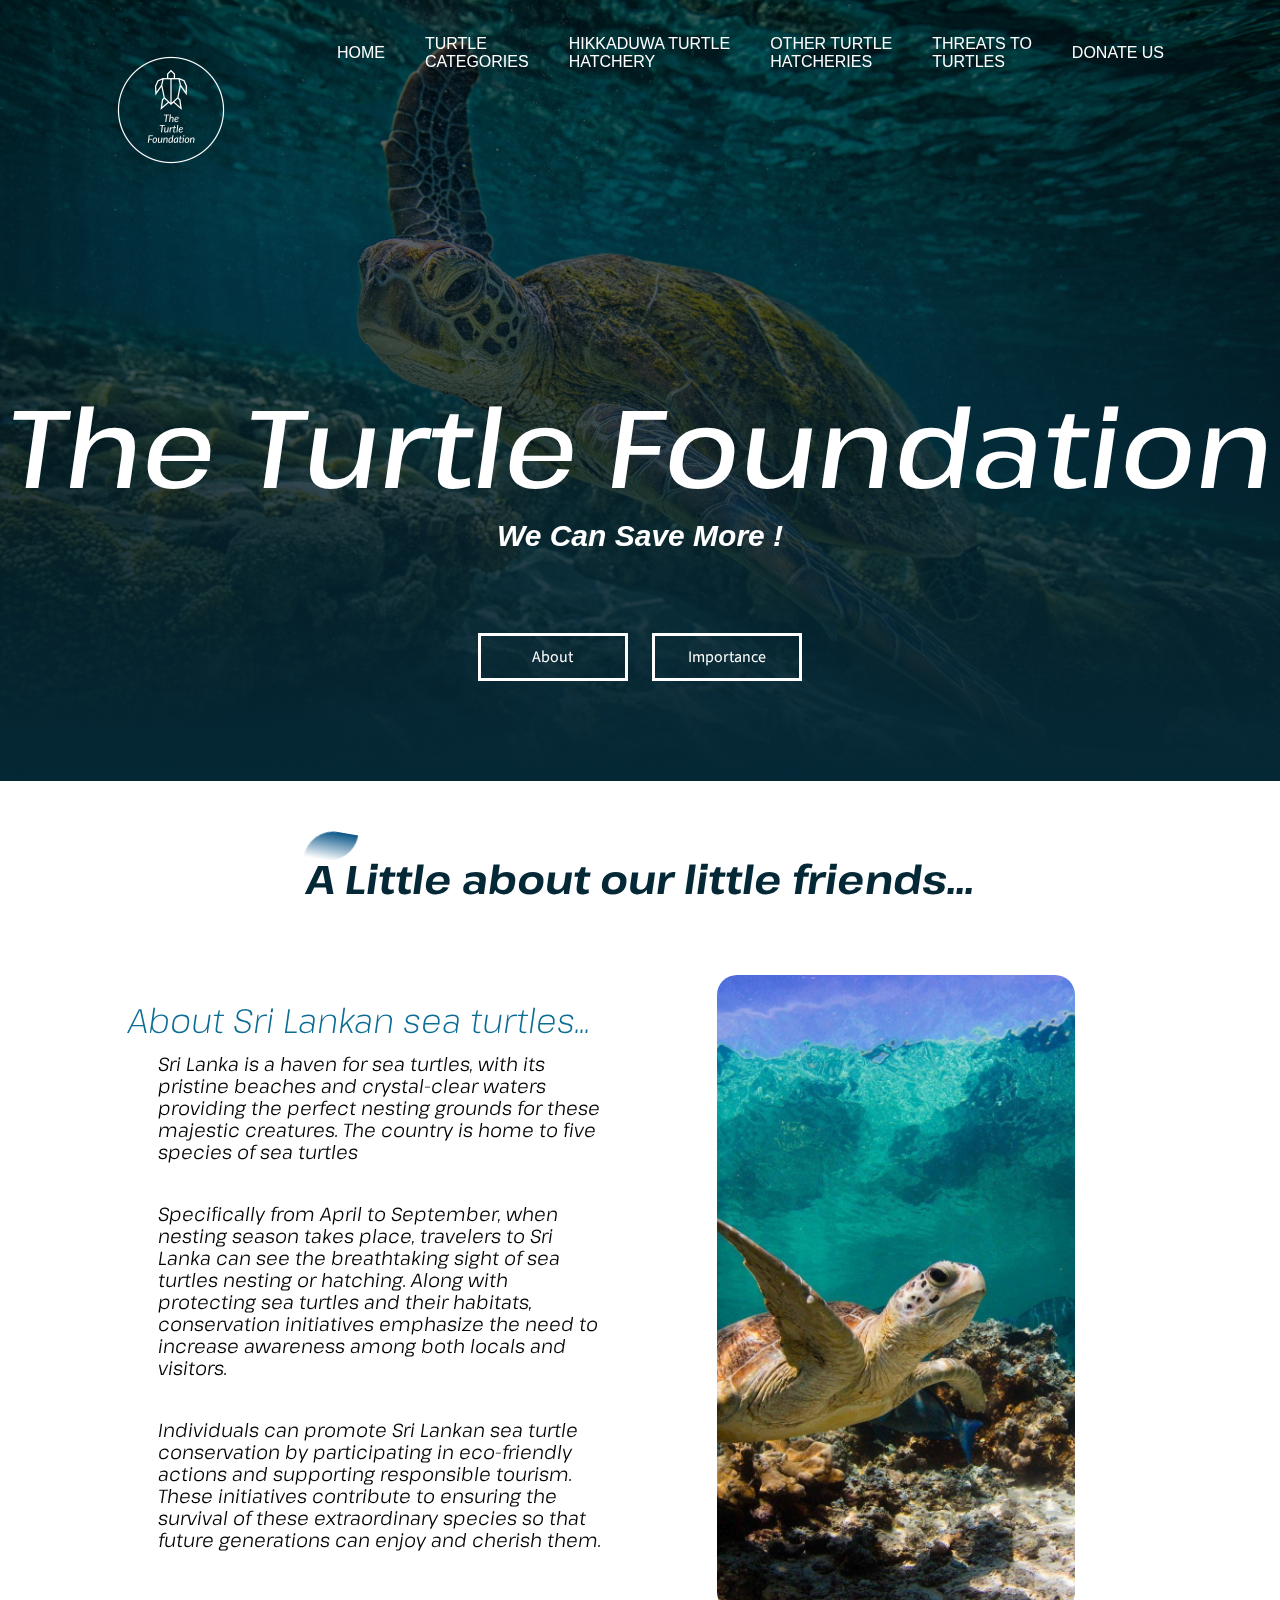
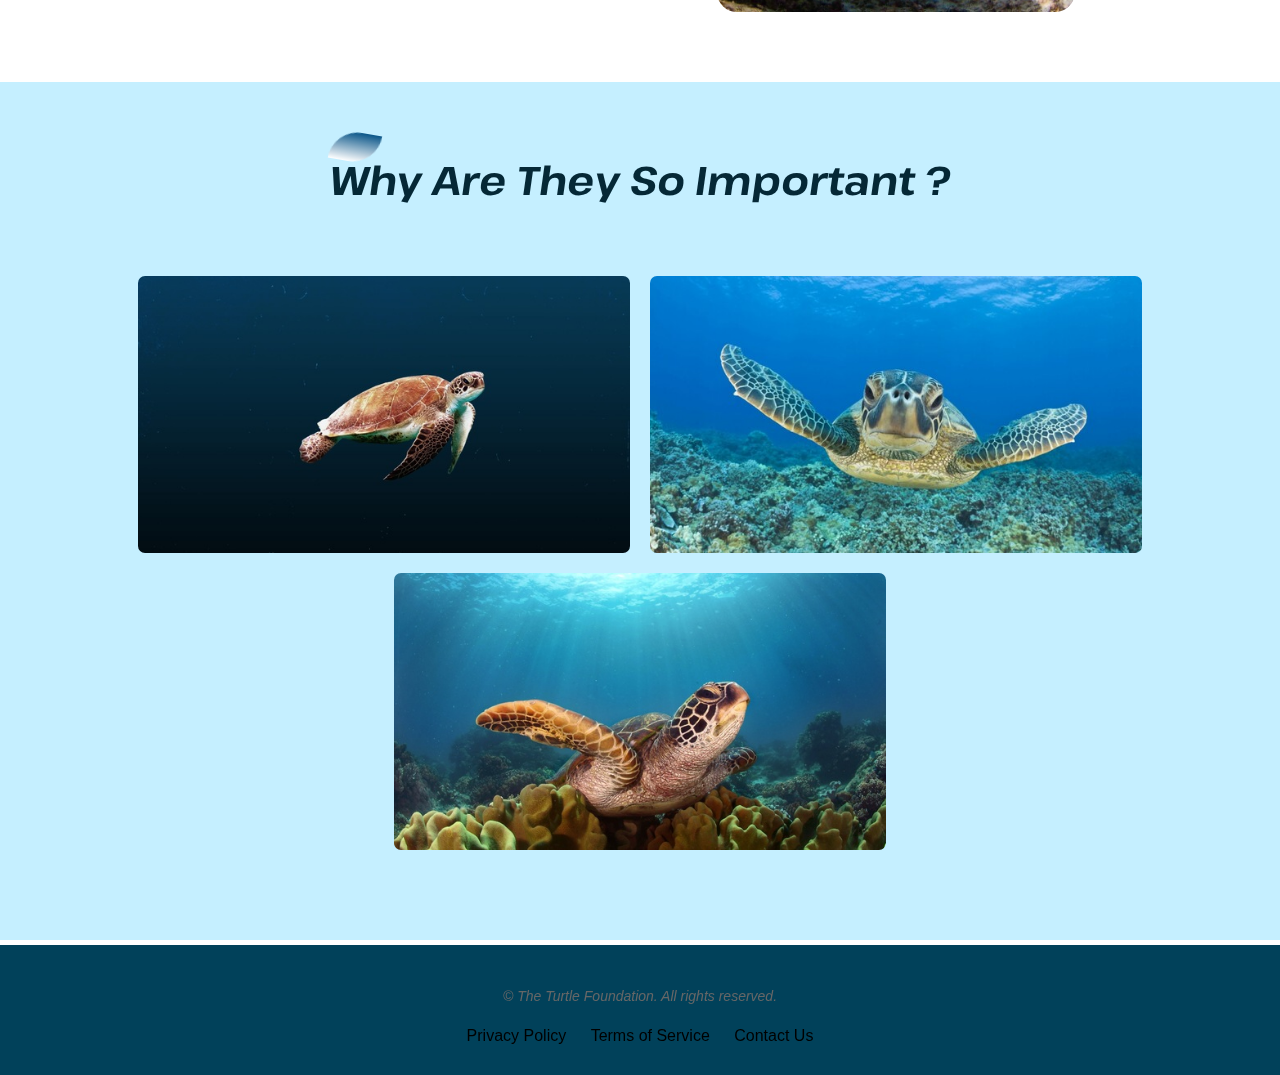
<file: index.html>
<html>
    <head>
        <title>The Turtle Foundation</title>
        <link rel="stylesheet" href="mainstyle.css">
        
        <meta charset="utf-8">
        <meta name="viewport" content="width=device-width, initial scale=1"> 
        <link rel="preconnect" href="https://fonts.googleapis.com">
<link rel="preconnect" href="https://fonts.gstatic.com" crossorigin>
<link href="https://fonts.googleapis.com/css2?family=Pathway+Extreme:wght@500&family=Source+Sans+Pro:wght@200;400&display=swap" rel="stylesheet">

  
</head>
    
    <body>
       
        <section id ="banner">
            <div class ="navbar">
                <div class="menu-toggle">
                    <div class="hamburger"></div>
                </div>
                <img src="images/logo1.png" class="logo">
                <ul class="menu">
                    <li><a href="index.html">Home</a></li>
                    <li><a href="categories.html">Turtle <br>Categories</a></li>
                    <li><a href="hikkaduwa.html">Hikkaduwa Turtle <br>Hatchery</a></li>
                    <li><a href="threats.html">Other Turtle<br> Hatcheries</a></li>
                    <li><a href="threats.html">Threats To<br> Turtles</a></li>
                    <li><a href="purchases.html.html">Donate Us</a></li>
                </ul>
            </div>
            
            <div class="banner-text">
                <h1>The Turtle Foundation</h1>
                <h3>We Can Save More !</h3>
                <div class="banner-btn">
                    <a href="#heading1">About</a>
                    <a href="#heading2">Importance</a>
               
                </div>
         </div>
         </section>

         <!--second section (about)-->
         <section id="feature">
            <div class ="title-text">
                <h1>A Little about our little friends...</h1>
                
            </div>
            <div class="feature-box">
                <div class = "features">
                    <h1 id="heading1">About Sri Lankan sea turtles...</h1>
                    <div class="feature-desc">
                        <div class="feature-text">
                        <p>Sri Lanka is a haven for sea turtles, with its pristine beaches and crystal-clear waters providing the perfect nesting grounds for these majestic creatures. The country is home to five species of sea turtles</p>
                    </div>
                    </div>
                   
                    <div class="feature-desc">
                        <div class="feature-text">
                        <p>Specifically from April to September, when nesting season takes place, travelers to Sri Lanka can see the breathtaking sight of sea turtles nesting or hatching. Along with protecting sea turtles and their habitats, conservation initiatives emphasize the need to increase awareness among both locals and visitors.</p>
                    </div>
                    </div>
                   
                    <div class="feature-desc">
                        <div class="feature-text">
                        <p>Individuals can promote Sri Lankan sea turtle conservation by participating in eco-friendly actions and supporting responsible tourism. These initiatives contribute to ensuring the survival of these extraordinary species so that future generations can enjoy and cherish them.</p>
                    </div>
                    </div>
                </div>
                <div class = "features-img">
                    <img src="images/homeimg2.jpg">
                </div>
            </div>
         </section>

         <!--3rd section with 3 subsections-->
         <section id="service">
            <div class ="title-text">
                <h1 id="heading2">Why Are They So Important ?</h1>
            </div>

            <div class="service-box">
                <div class="single-service">
                    <img src="images/homeimg3.jpg">
                    <div class="overlay"></div>
                    <div class="desc">
                        <h3>Ecosystem Balance</h3>
                        <hr>
                        <p>Turtles are important for ecosystem health as they,
                            <ul>
                                <li>regulate prey populations</li>
                                <li>control seagrass and algae growth</li>
                                <li>serve as prey in the marine food web</li>
                            </ul>
                            </p>
                    </div>
                </div>
                <div class="single-service">
                    <img src="images/homeimg4.jpg">
                    <div class="overlay"></div>
                    <div class="desc">
                        <h3>Beach Nutrient Cycling</h3>
                        <hr>
                        <p>Sea turtles contribute to beach nutrient cycling by,
                            <ol> 
                                <li>depositing eggs that enrich the coastal soil</li>
                                <li>supporting vegetation growth</li> 
                                <li>providing habitat for various organisms</li>
                            </ol>
                        </p>
                    </div>
                </div>
                <div class="single-service">
                    <img src="images/homeimg5.jpg">
                    <div class="overlay"></div>
                    <div class="desc">
                        <h3>Tourism and Economy</h3>
                        <hr>
                        <p>Sea turtles attract ecotourism, with tourists visiting nesting areas to witness nesting, hatchling releases, and snorkeling. 
                            This tourism benefits local communities economically, supporting livelihoods and conservation efforts.</p>
                    </div>
                </div>
            </div>

         </section>
         <div class="contentfooterhome">
            <footer class="footerhome">
         <p>&copy; The Turtle Foundation. All rights reserved.</p>
         <ul>
           <li><a href="#">Privacy Policy</a></li>
           <li><a href="#">Terms of Service</a></li>
           <li><a href="#">Contact Us</a></li>
         </ul>
       
      </footer>
       </div>
         
            
        
       
     
    
        
     









    </body>








</html>
</file>
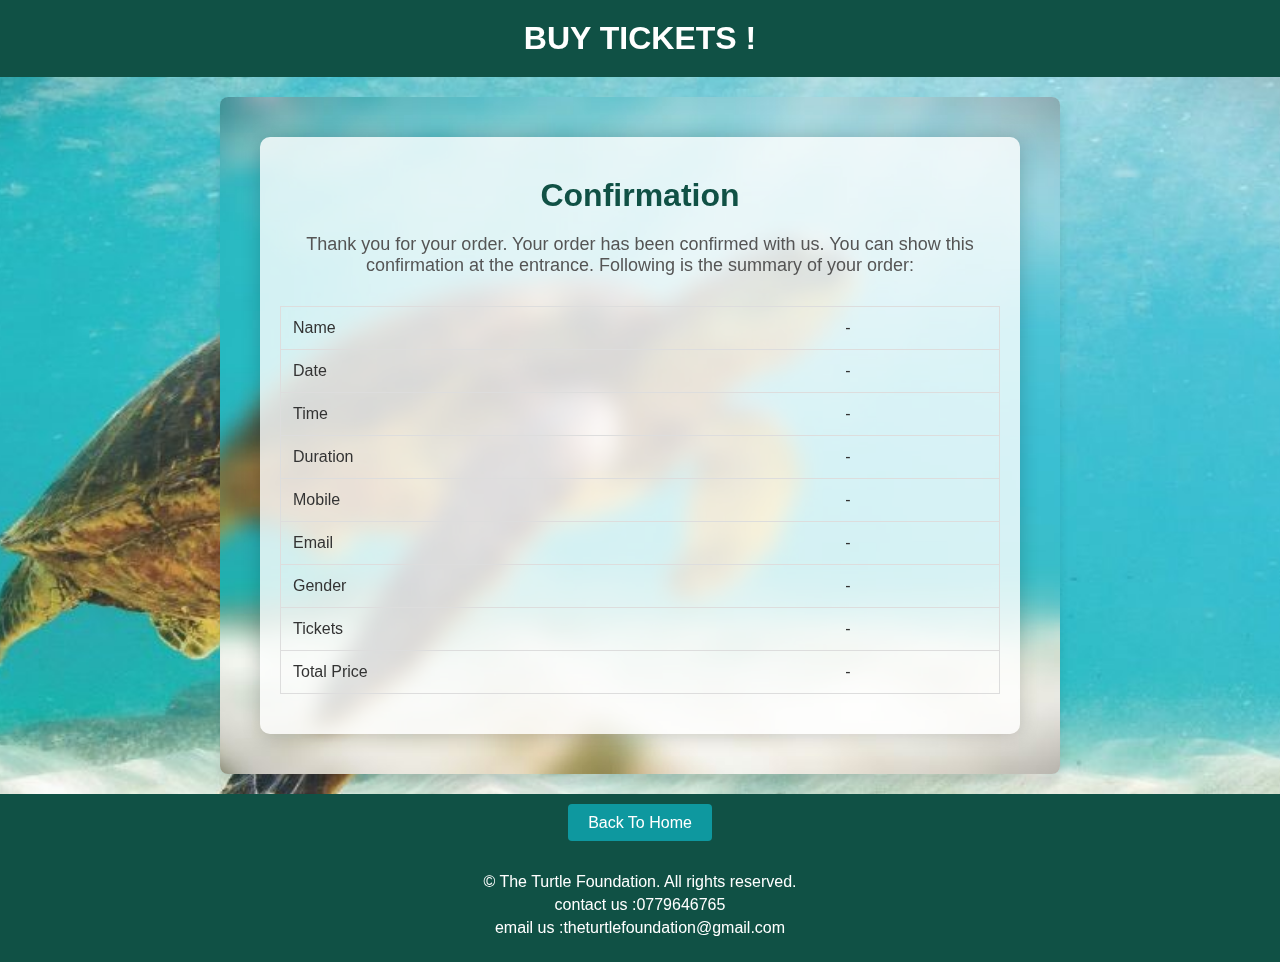
<file: confirmation.html>
<!DOCTYPE html>
<html lang="en">
<head>
    <meta charset="UTF-8">
    <meta name="viewport" content="width=device-width, initial-scale=1.0">
   <script src="confirmation.js"></script>
   <link rel="stylesheet" href="paymentstyle.css">
    <title>Confirmation Page</title>
</head>
<body >
    <header>
        <h1>BUY TICKETS !</h1>
        
    </header>
    <main class="confirmmain">
        <section class="confirmation-section">
            <h2>Confirmation</h2>
            <p>Thank you for your order. Your order has been confirmed with us. You can show this confirmation at the entrance. Following is the summary of your order:</p>
            <table id="confirmationTable">
               
            </table>
            
        </section>
        
    </main>
    
    <footer>
        <nav>
            <ul>
                <li><a href="index.html" class="back-to-home-button">Back To Home</a></li>
            </ul>
        </nav>
        <br>
        <br>
        <p>&copy; The Turtle Foundation. All rights reserved.</p>
        <p>contact us :0779646765</p>
        <p>email us :theturtlefoundation@gmail.com</p>
      </footer>
</body>
</html>
</file>
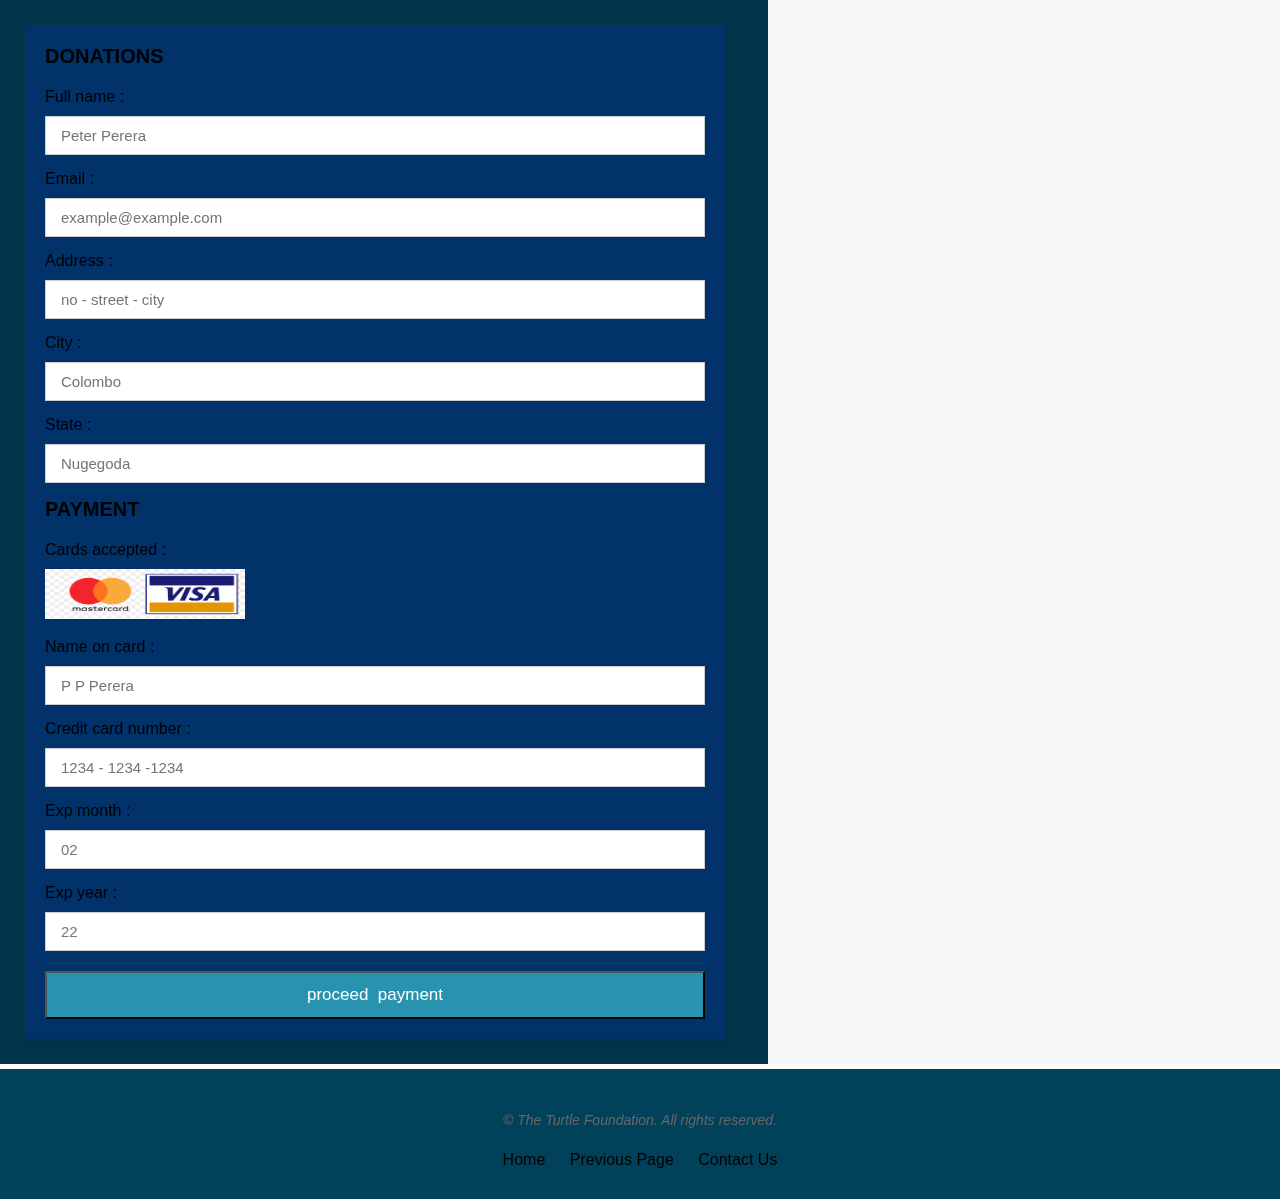
<file: form.html>
<!DOCTYPE html>
<html lang="en">
<head>
    <meta charset="UTF-8">
    <meta http-equiv="X-UA-Compatible" content="IE=edge">
    <meta name="viewport" content="width=device-width, initial-scale=1.0">
    <link rel="stylesheet" href="mainstyle.css">
    <title>form</title>
</head>
<body>
    


<div class="containerS">

    <form action="">

        <div class="side">

            <div class="down">

                <h3 class="caption">Donations</h3>

                <div class="enter">
                    <span>Full name :</span>
                    <input type="text" placeholder="Peter Perera">
                </div>
                <div class="enter">
                    <span>Email :</span>
                    <input type="email" placeholder="example@example.com">
                </div>
                <div class="enter">
                    <span>Address :</span>
                    <input type="text" placeholder="no - street - city">
                </div>
                <div class="enter">
                    <span>City :</span>
                    <input type="text" placeholder="Colombo">
                </div>

                <div class="box">
                    <div class="enter">
                        <span>State :</span>
                        <input type="text" placeholder="Nugegoda">
                    </div>
                    
                </div>

            </div>

            <div class="down">

                <h3 class="caption">Payment</h3>

                <div class="enter">
                    <span>Cards accepted :</span>
                    <img src="images/cards.png" alt="">
                </div>
                <div class="enter">
                    <span>Name on card :</span>
                    <input type="text" placeholder="P P Perera">
                </div>
                <div class="enter">
                    <span>Credit card number :</span>
                    <input type="number" placeholder="1234 - 1234 -1234">
                </div>
                <div class="enter">
                    <span>Exp month :</span>
                    <input type="text" placeholder="02">
                </div>

                <div class="box">
                    <div class="enter">
                        <span>Exp year :</span>
                        <input type="number" placeholder="22">
                    </div>
                   
                </div>

            </div>
    
        </div>

        <input type="submit" value="proceed  payment" class="submit-btn">

    </form>

</div>    
<div class="contentfooterform">
    <footer class="footerform">
 <p>&copy; The Turtle Foundation. All rights reserved.</p>
 <ul>
   <li><a href="index.html">Home</a></li>
   <li><a href="purchases.html.html">Previous Page</a></li>
   <li><a href="#">Contact Us</a></li>
 </ul>

</body>
</html>
</file>
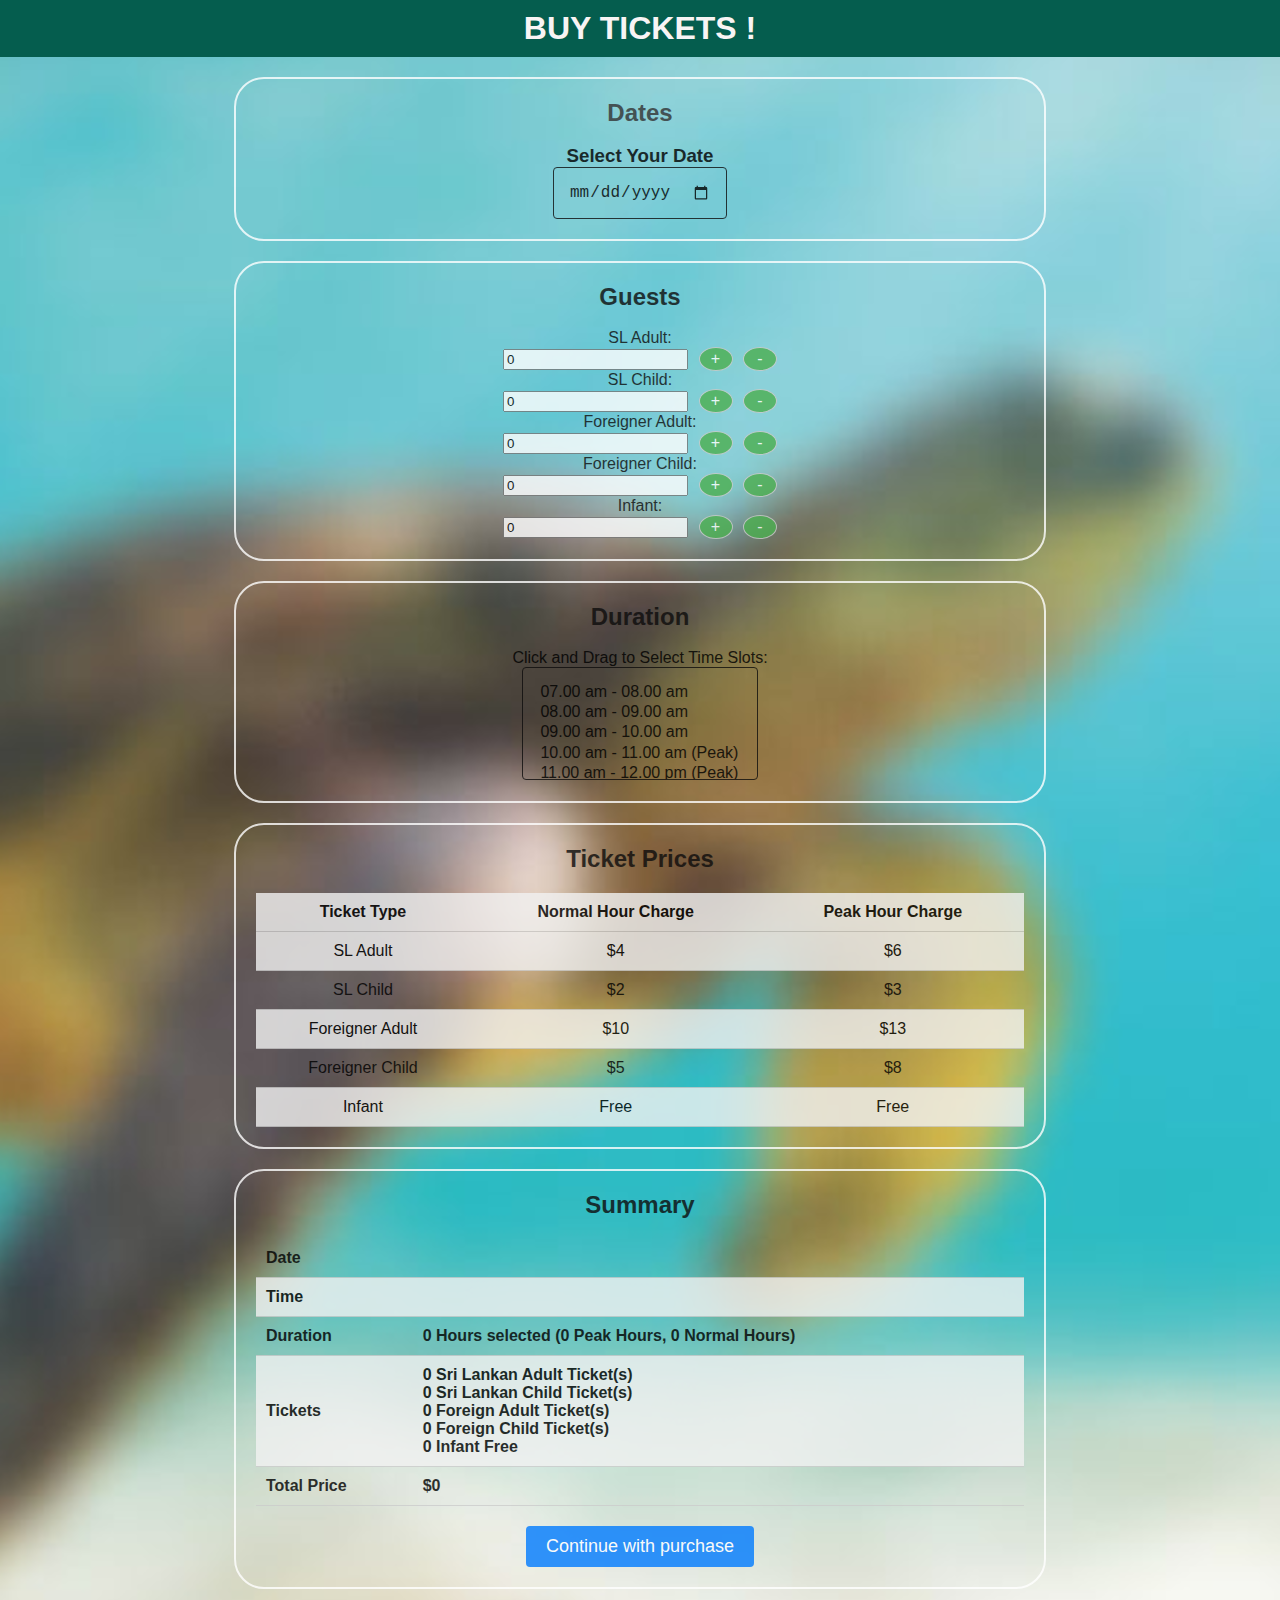
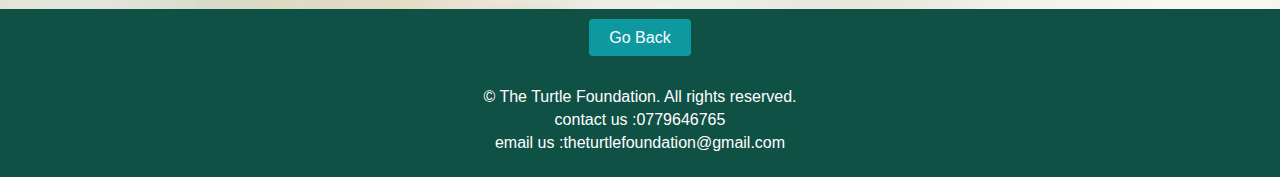
<file: tickets.html>
<!DOCTYPE html>
<html lang="en">
<head>
  <meta charset="UTF-8">
  <meta name="viewport" content="width=device-width, initial-scale=1.0">
  <title>Tickets Page</title>
<link rel="stylesheet" href="ticketsstyle.css">
</head>
<body>
  <header>
    <h1>BUY TICKETS !</h1>
  </header>
  <section id="dates">
    <h2>Dates</h2>
    <br>
    <h3>Select Your Date</h3>
    <input type="date" id="visitDate">
  </section>
  

<section id="guests">
  <h2>Guests</h2>
  <br>
  <div class="category">
    <label for="slAdult">SL Adult:</label>
    <div class="input-container">
      <input type="number" id="slAdult" min="0" value="0">
      <button class="increment">+</button>
      <button class="decrement">-</button>
    </div>
  </div>
  <div class="category">
    <label for="slChild">SL Child:</label>
    <div class="input-container">
      <input type="number" id="slChild" min="0" value="0">
      <button class="increment">+</button>
      <button class="decrement">-</button>
    </div>
  </div>
  <div class="category">
    <label for="foreignerAdult">Foreigner Adult:</label>
    <div class="input-container">
      <input type="number" id="foreignerAdult" min="0" value="0">
      <button class="increment">+</button>
      <button class="decrement">-</button>
    </div>
  </div>
  <div class="category">
    <label for="foreignerChild">Foreigner Child:</label>
    <div class="input-container">
      <input type="number" id="foreignerChild" min="0" value="0">
      <button class="increment">+</button>
      <button class="decrement">-</button>
    </div>
  </div>
  <div class="category">
    <label for="infant">Infant:</label>
    <div class="input-container">
      <input type="number" id="infant" min="0" value="0">
      <button class="increment">+</button>
      <button class="decrement">-</button>
    </div>
  </div>
</section>


  <section id="duration">
    <h2>Duration</h2>
    <br>
    <label for="timeSlot">Click and Drag to Select Time Slots:</label>
    <br>
    
    <select id="timeSlot" multiple >
      <option value="07-08">07.00 am - 08.00 am</option>
      <option value="08-09">08.00 am - 09.00 am</option>
      <option value="09-10">09.00 am - 10.00 am</option>
      <option value="10-11">10.00 am - 11.00 am (Peak)</option>
      <option value="11-12">11.00 am - 12.00 pm (Peak)</option>
      <option value="12-01">12.00 pm - 01.00 pm (Peak)</option>
      <option value="01-02">01.00 pm - 02.00 pm</option>
      <option value="02-03">02.00 pm - 03.00 pm</option>
      <option value="03-04">03.00 pm - 04.00 pm (Peak)</option>
      <option value="04-05">04.00 pm - 05.00 pm (Peak)</option>
      <option value="05-06">05.00 pm - 06.00 pm (Peak)</option>
    </select>
  </section>

  <section id="prices">
    <h2>Ticket Prices</h2>
    <table>
      <tr>
        <th>Ticket Type</th>
        <th>Normal Hour Charge</th>
        <th>Peak Hour Charge</th>
      </tr>
      <tr>
        <td>SL Adult</td>
        <td>$4</td>
        <td>$6</td>
      </tr>
      <tr>
        <td>SL Child</td>
        <td>$2</td>
        <td>$3</td>
      </tr>
      <tr>
        <td>Foreigner Adult</td>
        <td>$10</td>
        <td>$13</td>
      </tr>
      <tr>
        <td>Foreigner Child</td>
        <td>$5</td>
        <td>$8</td>
      </tr>
      <tr>
        <td>Infant</td>
        <td>Free</td>
        <td>Free</td>
      </tr>
    </table>
  </section>

  <section id="summary">
    <h2>Summary</h2>
    <table>
      <tr>
        <td>Date</td>
        <td id="summaryDate"></td>
      </tr>
      <tr>
        <td>Time</td>
        <td id="summaryTime"></td>
      </tr>
      <tr>
        <td>Duration</td>
        <td id="summaryDuration"></td>
      </tr>
      <tr>
        <td>Tickets</td>
        <td id="summaryTickets"></td>
      </tr>
      <tr>
        <td>Total Price</td>
        <td id="summaryTotal"></td>
      </tr>
    </table>


    <div class="ticket-button">
      <button id="continueButton" disabled>Continue with purchase</button>
    </div>
    
  </section>
  <footer>
    <nav>
        <ul>
            <li><a href="hikkaduwa.html" class="back-to-home-button">Go Back</a></li>
        </ul>
    </nav>
    <br>
    <br>
    <p>&copy; The Turtle Foundation. All rights reserved.</p>
    <p>contact us :0779646765</p>
    <p>email us :theturtlefoundation@gmail.com</p>
  </footer>

 

  
<script>
  // Redirect to the Details page
  const continueButton = document.getElementById("continueButton");
  continueButton.addEventListener("click", function () {
    window.location.href = "details.html"; // Update the path accordingly
  });
</script>

<script src="tickets.js"></script>
</body>
</html>
</file>
<file: mainstyle.css>
*{
    margin: 0;
    padding: 0;
}
/*background*/
#banner{

    background:linear-gradient(rgba(0,0,0,0.5),#052836),url(images/homeimg1.jpg);
    background-size: cover;
    background-position: center;
    
}





.banner-text{
    text-align: center;
    color: white;
    padding-top: 150px;
}

.banner-text h1 {
    font-size: 110px;
    font-family: 'Pathway Extreme', sans-serif;

}
.banner-text h3 {
    font-size: 30px;
    font-style: italic;
    
}

.banner-btn{
    margin: 80px auto 0;
    padding-bottom: 100px;
}
/*findout and readmore buttons */
.banner-btn a{
    width: 150px;
    text-decoration: none;
    display: inline-block;
    padding: 10px 0;
    color: white;
    border: 3px solid white;
    margin: 0 10px;
    font-family: 'Source Sans Pro', sans-serif;
    position: relative;
    z-index: 1;
    transition: 0.65s;
}

.banner-btn a span{
    width: 0%;
    height: 100%;
    position: absolute;
    top: 0;
    left: 0;
    background:#fff;
    z-index: -1;
    transition: 0.65s;

}

.banner-btn a:hover span{
    width: 100%;
    

}

.banner-btn a:hover {
    color: #011c27;
    background-color:#fdfbfb;

}
.logo{
    width: 150px;
    cursor: pointer;
}

/*to make the website responsive to smaller devices */
@media screen and (max-width:770px) {
    .banner-text h1 {
        font-size: 44px;
        
    }
    .banner-btn a{
        display: block;
        margin: 20px auto;
    } 
    
    
}

.navbar {
    width: 85%;
    margin: auto;
    padding: 35px 0;
    display: flex;
    align-items: flex-start;
    justify-content: space-between;
  }
  
  .menu-toggle {
    display: none; /* Hide by default on larger screens */
  }
  
  .menu-toggle .hamburger {
    width: 25px;
    height: 3px;
    background: #fff;
    margin: 5px 0;
    transition: all 0.3s ease;
  }
  
  .menu {
    list-style: none;
    display: flex;
    align-items: center;
    justify-content: flex-end;
  }
  
  .menu li {
    display: inline-block;
    margin: 0 20px;
    position: relative;
  }
  
  .menu li a {
    text-decoration: none;
    color: #fff;
    text-transform: uppercase;
  }
  
  .menu li::after {
    content: '';
    height: 3px;
    width: 0;
    background: #a3eee6;
    position: absolute;
    left: 0;
    bottom: -10px;
    transition: 0.65s;
  }
  
  .menu li:hover::after {
    width: 100%;
  }
  
  /* Media query for mobile devices */
  @media only screen and (max-width: 767px) {
    .navbar {
      flex-direction: column;
      align-items: center;
    }
  
    .menu-toggle {
      display: block; /* Show on smaller screens */
      cursor: pointer;
    }
  
    .menu {
      display: none; /* Hide the menu by default on smaller screens */
      margin-top: 20px;
    }
  
    .menu.open {
      display: flex; /* Show the menu when toggled */
      flex-direction: column;
      align-items: center;
    }
  
    .menu.open li {
      margin: 15px 0;
    }
  
    .menu-toggle .hamburger {
      position: relative;
    }
  
    .menu-toggle .hamburger::before,
    .menu-toggle .hamburger::after {
      content: '';
      width: 25px;
      height: 3px;
      background: #fff;
      position: absolute;
      left: 0;
      transition: all 0.3s ease;
    }
  
    .menu-toggle .hamburger::before {
      top: -8px;
    }
  
    .menu-toggle .hamburger::after {
      top: 8px;
    }
  
    .menu-toggle.open .hamburger {
      background: transparent;
    }
  
    .menu-toggle.open .hamburger::before {
      transform: rotate(45deg);
      top: 0;
    }
  
    .menu-toggle.open .hamburger::after {
      transform: rotate(-45deg);
      top: 0;
    }
  }

  /*second section on the home page*/

 #feature{
    width: 100%;
    padding: 70px 0;
 }
 .title-text{
    text-align: center;
    padding-bottom: 70px;
 }

 .title-text h1{
    margin: auto;
    font-size: 40px;
    color: #052836;
    font-weight: bold;
    position: relative;
    z-index: 1;
    display: inline-block;
    font-family: 'Pathway Extreme', sans-serif;
 }
 .title-text h1::after{
    content: '';
    width: 50px;
    height: 30px;
    background: linear-gradient(rgb(9, 85, 136),white);
    position:absolute;
    top: -20px;
    left: 0;
    z-index: -1;
    transform: rotate(10deg);
    border-top-left-radius: 35px;
    border-bottom-right-radius:35px ;
 }
 
.feature-box{
    width: 80%;
    margin: auto;
    display: flex;
    flex-wrap: wrap;
    align-items: center;
    text-align: center;
}

.features{
    flex-basis: 50%;
}
.features-img{
    flex-basis: 50%;
    margin: auto;
    

}
.features-img img{
    width: 70%;
    border-radius: 20px;
}
  
.features h1{
    text-align:left;
    margin-bottom: 10px;
    font-weight: 100;
    color:#0c6d94;
    font-family: 'Pathway Extreme', sans-serif;
    
}

.feature-desc{
    display: flex;
    align-items: center;
    margin-bottom: 40px;
    display: flex;
    flex-direction: column;
}



.feature-text p{
    padding: 0 30px;
    text-align: left;
    font-family: 'Pathway Extreme', sans-serif;
}

@media screen and (max-width:770px){
    .title-text h1{
        font-size: 35px;

    }

    .features{
        flex-basis: 100%;

    }
    
    .features-img{
        flex-basis: 100%;
    }
    .features-img img{
        width: 100%;
    }
}

/*third section on the home page */
#service{
    width: 100%;
    padding: 70px 0;
    background: #c5efff;
}
.service-box{
    width: 80%;
    display: flex;
    flex-wrap: wrap;
    justify-content: space-around;
    margin: auto;
}

.single-service{
      flex-basis: 48%;
      text-align: center;
      border-radius: 7px;
      margin-bottom: 20px;
      color: #fff;
      position: relative;
}

.single-service img{
    width: 100%;
    border-radius: 7px;

}

.overlay{
    width: 100%;
    height: 100%;
    position: absolute;
    top: 0;
    border-radius: 7px;
    cursor: pointer;
    background: linear-gradient(rgba(0,0,0,0.5),#1e7192);
    opacity: 0;
    transition: 1s;

}
.single-service:hover .overlay{
    opacity: 1;
}

.desc {
    width: 80%;
    position: absolute;
    bottom: 10px;
    left: 50%;
    opacity: 0;
    transform: translateX(-50%);
    transition: 1s;
  }
  
  hr {
    background: white;
    height: 2px;
    border: 0;
    margin: 15px auto;
    width: 60%;
  }
  
  .desc:hover {
    bottom: 40%;
    opacity: 1;
  }
  
  .desc p {
    font-size: 14px;
    font-family: 'Pathway Extreme', sans-serif;
  }
  .desc ul{
    align-items:self-start;
  }

  .footerhome {
    width: 100%;
    background-color: #01415a;
    padding: 20px 0;
    margin-top: 5px;
  }
  
  .contentfooterhome {
    text-align: center;
  }
  
  .contentfooterhome ul {
    list-style: none;
    padding: 0;
    margin: 10px 0;
  }
  
  .contentfooterhome ul li {
    display: inline-block;
    margin: 0 10px;
  }
  .contentfooterhome ul a{
    text-decoration: none;
    color: #000000;
  }

  
  @media screen and (max-width:770px){
    .single-service{
        flex-basis: 100%;
        margin-bottom: 30px;
    }
    .desc p {
        font-size: 12px;

    }
    hr{
        margin: 5px auto;
    }

    .desc:hover {
        bottom: 25% !important;
        
}
  }
 
/* threats page */

* {
  margin: 0;
  padding: 0;
  box-sizing: border-box;
  font-family: 'Poppins', sans-serif;
  filter: brightness(100%);
}

.heading4 {
  width: 100%;
  height: 100vh;
  background-image: linear-gradient(rgba(239, 203, 203, 0.7), rgba(0, 0, 0, 0.7));
  position: relative;
  padding: 0 5%;
  display: flex;
  align-items: center;
  justify-content: center;
}

nav {
  width: 100%;
  position: absolute;
  top: 0;
  left: 0;
  padding: 20px 8%;
  display:grid;
  justify-content: end;
  
 
}

.dropdown-list4 {
  display: none;
  position: absolute;
  background-color: transparent;
  padding: 0;
  margin: 0;
 
  z-index: 1;
  opacity: 0;
  transition: opacity 0.3s ease;
}

li.items4:hover .dropdown-list4 {
  display: block;
  opacity: 1;
}

.dropdown-list4 li {
  list-style: none;
  padding: 8px 16px;
}

.dropdown-list4 li a {
  display: block;
  color: #fffafa;
  text-decoration: none;
}

.dropdown-list4 li a:hover {
  background-color:transparent;
}


.navlinks4 ul li a{
  text-decoration: none;
  color: #fff;
  text-transform: uppercase;
  font-family: cursive;

}
.navlinks4 ul li{
  list-style: none;
  display: inline-block;
  margin:0 20px;
  position: relative;
  

}
.navlinks4 ul li::after{
  content:'';
  height:3px;
  width:0;
  background: #009688;;
  position: absolute;
  left:0;
  bottom:-10px;
  transition:0.5s;
}

.navlinks4 ul li:hover::after{
  width:100%;
}




.backgroundvid4 {
  position: absolute;
  right: 0;
  bottom: 0;
  z-index: -1;
}

@media (min-aspect-ratio: 16/9) {
  .backgroundvid4 {
      width: 100%;
      height: auto;
  }
}

@media (max-aspect-ratio: 16/9) {
  .backgroundvid4 {
      width: auto;
      height: 100%;
  }
}




.text {
  width: 80%;
  margin: auto;
  padding-top: 50px;
  margin-top: 40px;
  line-height: 2;
  font-family:'Lucida Sans', 'Lucida Sans Regular', 'Lucida Grande', 'Lucida Sans Unicode', Geneva, Verdana, sans-serif;
}
.text li{
  font-family: 'Lucida Sans', 'Lucida Sans Regular', 'Lucida Grande', 'Lucida Sans Unicode', Geneva, Verdana, sans-serif
}

.text h1 {
  font-family:'Lucida Sans', 'Lucida Sans Regular', 'Lucida Grande', 'Lucida Sans Unicode', Geneva, Verdana, sans-serif;
  font-size: 34px;
  font-weight: 300;
  color:rgb(0, 50, 90) ;
}

.text h2 {
  font-family:'Lucida Sans', 'Lucida Sans Regular', 'Lucida Grande', 'Lucida Sans Unicode', Geneva, Verdana, sans-serif;
  font-size: 34px;
  font-weight: 300;
  color: rgb(0, 50, 90);
}
.text p{
  font-weight: 300;
  font-family: 'Lucida Sans', 'Lucida Sans Regular', 'Lucida Grande', 'Lucida Sans Unicode', Geneva, Verdana, sans-serif;
}


.bottom {
  display: flex;
  flex-wrap: wrap;
  justify-content: center;
  align-items: center;
  text-align: center;
  margin-top: 80px;
  color: #000;
}

.bottom p {
  font-size: 30px;
  font-family: 'Lucida Sans', 'Lucida Sans Regular', 'Lucida Grande', 'Lucida Sans Unicode', Geneva, Verdana, sans-serif;
  
}

.bottom a {
  display: inline-block;
  padding: 10px 20px;
  border: 1px solid #000;
  border-radius: 35px;
  margin: 10px;
  font-size: 20px;
  font-family: 'Lucida Sans', 'Lucida Sans Regular', 'Lucida Grande', 'Lucida Sans Unicode', Geneva, Verdana, sans-serif;
  text-decoration: none;
  color: #000;
  transition: background-color 0.3s, color 0.3s;
}

.bottom a:hover {
  background-color: #bceef5;
  color: #014357;
}

.pg4section2 {
  position: absolute;
  top: 50%;
  left: 50%;
  transform: translate(-50%, -50%);
  color: #333333;
  text-align: center;
  font-family: 'Segoe UI', Tahoma, Geneva, Verdana, sans-serif;
}

.pg4section2 h1 {
  font-size: 45px;
  font-weight: 500;
  color: #000000;
  margin-bottom: 20px;
  
}

.pg4section2 p {
  font-size: 22px;
  font-weight: 200;
  line-height: 1.5;
  color: #000000;
  margin-bottom: 30px;
  font-family: 'Lucida Sans', 'Lucida Sans Regular', 'Lucida Grande', 'Lucida Sans Unicode', Geneva, Verdana, sans-serif;
  margin-top: 40px;
}

.navlinks4 ul li a{
  text-decoration: none;
  color: #000000;
  text-transform: uppercase;
  font-family: cursive;

}
.navlinks4 ul li{
  list-style: none;
  display: inline-block;
  margin:0 20px;
  position: relative;
  

}
.navlinks4 ul li::after{
  content:'';
  height:3px;
  width:0;
  background: #000000;;
  position: absolute;
  left:0;
  bottom:-10px;
  transition:0.5s;
}

.navlinks4 ul li:hover::after{
  width:100%;
}

.backgroundvid4 {
  position: absolute;
  right: 0;
  bottom: 0;
  z-index: -1;
}

@media (min-aspect-ratio: 16/9) {
  .backgroundvid2 {
      width: 100%;
      height: auto;
  }
}

@media (max-aspect-ratio: 16/9) {
  .backgroundvid2 {
      width: auto;
      height: 100%;
  }
}




.pg4img {
  width: 450px;
  height: 250px;
  margin: 10px 0;
  justify-content: center;
  align-items: center;
  grid-auto-flow: row;
  transition: transform 0.3s ease-in-out;
}

.pg4img img {
  max-width: 100%;
  max-height: 100%;
  object-fit: cover;
  border-radius: 6px;
  box-shadow: 0 2px 4px rgba(0, 0, 0, 0.1);
}  

.footer4 {
  width: 100%;
  background-color: #01395a;
  padding: 20px 0;
  margin-top: 5pxpx;
}

.contentfooter4 {
  text-align: center;
}

.contentfooter4 ul {
  list-style: none;
  padding: 0;
  margin: 10px 0;
}

.contentfooter4 ul li {
  display: inline-block;
  margin: 0 10px;
}
.contentfooter4 ul a{
  text-decoration: none;
  color: #000000;
}

/* Turtle categories page */
* {
  margin: 0;
  padding: 0;
  box-sizing: border-box;
  font-family: 'Poppins', sans-serif;
  filter: brightness(100%);
}

.heading {
  width: 100%;
  height: 100vh;
  background-image: linear-gradient(rgba(0, 0, 0, 0.7), rgba(1, 31, 51, 0.7));
  position: relative;
  padding: 0 5%;
  display: flex;
  align-items: center;
  justify-content: center;
}

nav {
  width: 100%;
  position: absolute;
  top: 0;
  left: 0;
  padding: 20px 8%;
  display:grid;
  justify-content: end;
  
 
}

.dropdown-list {
  display: none;
  position: absolute;
  background-color: transparent;
  padding: 0;
  margin: 0;
  left: 90px;
  z-index: 1;
  opacity: 0;
  transition: opacity 0.3s ease;
}

li.current-page:hover .dropdown-list {
  display: block;
  opacity: 1;
}

.dropdown-list li {
  list-style: none;
  padding: 8px 16px;
}

.dropdown-list li a {
  display: block;
  color: #fffafa;
  text-decoration: none;
}

.dropdown-list li a:hover {
  background-color: none;
}


.navlinks ul li a{
  text-decoration: none;
  color: #fff;
  text-transform: uppercase;
  font-family: cursive;

}
.navlinks ul li{
  list-style: none;
  display: inline-block;
  margin:0 10px;
  position: relative;
  

}
.navlinks ul li::after{
  content:'';
  height:3px;
  width:0;
  background: #009688;;
  position: absolute;
  left:0;
  bottom:-10px;
  transition:0.5s;
}

.navlinks ul li:hover::after{
  width:100%;
}

.backgroundvid {
  position: absolute;
  right: 0;
  bottom: 0;
  z-index: -1;
}

@media (min-aspect-ratio: 16/9) {
  .backgroundvid {
      width: 100%;
      height: auto;
  }
}

@media (max-aspect-ratio: 16/9) {
  .backgroundvid {
      width: auto;
      height: 100%;
  }
}




.text {
  width: 70%;
  margin: auto;
  text-align: center;
  padding-top: 50px;
  background-color: white;
  margin-top: 40px;
  
}



h1 {
  font-size: 34px;
  font-weight: 600;
  font-style: italic;
  font-family: cursive;
}

p {
  color: #000000;
  font-size: 19px;
  font-weight: 300;
  line-height: 22px;
  padding: 10px;
  font-style: italic;
  font-family: cursive;
}

.img1{
  width: 450px;
  height: 250px;
  padding: 2rem 1rem;
  background: #fff;
  position: relative;
  display: flex;
  align-items: flex-end;
  box-shadow: 0px 7px 10px rgba(0,0,0,0.5);
  transition: 0.5s ease-in-out;
 
}


.img1:hover {
  transform: translateY(20px);
}

.img1:before {
  content: "";
  position: absolute;
  top: 0;
  left: 0;
  display: block;
  width: 450px;
  height: 250px;
  background: linear-gradient(to bottom,rgba(10, 10, 10, 0.5), rgb(0, 57, 75));
  z-index: 2;
  transition: 0.5s all;
  opacity: 0;
  
}

.img1:hover:before {
  opacity: 1;
}
.img1 img{
  width: 450px;
  height: 250px;
  object-fit: cover;
  position: absolute;
  top: 0;
  left: 0;
  

}


.img1 .info{
  position: relative;
  z-index: 3;
  color: #fff;
  opacity: 0;
  transform: translateY(30px);
  transition: 0.5s all;
  
  
}

.info p{
  align-items: center;
  justify-content: center;
  color: rgb(255, 255, 255);
  font-weight: 600;
  font-family:'Lucida Sans', 'Lucida Sans Regular', 'Lucida Grande', 'Lucida Sans Unicode', Geneva, Verdana, sans-serif;
  font-size: larger;

}
.img1:hover .info{
  opacity: 1;
  transform: translateY(0px);

}

.img1 .info h2{
     margin-top: -20px;
     font-family: cursive;
     font-weight: 400;


}
.img1 .info p{

  font-size: 15px;
  margin-top: 8px;
  margin-bottom: 20px;
}

.parent2 {
  display: grid;
  grid-template-columns: repeat(2, 2fr);
  grid-template-rows: repeat(3, auto);
  gap: 20px;
  justify-content: center;
  margin-top: 100px;
}

.img1 {
  width: 450px;
  height: 250px;
  display: flex;
  flex-direction: column;
  justify-content: space-between;
  
}
.parent2 h2{
  font-family: cursive;
  font-weight: 600;
  color: rgb(250, 250, 252);


  
}



.turtle-table {
  width: 100%;
  border-collapse: collapse;
  margin-top: 10px;
  margin-left: auto;
  margin-right: auto;
}

.turtle-table th,
.turtle-table td {
  padding: 10px;
  text-align: center;
  border-bottom: 1px solid #000000;
  font-family: "Arial", sans-serif;
  font-size: 18px;
}

.turtle-table th {
  background-color: #f2f2f2;
  font-weight: bold;
}

.turtle-table td {
  background-color: #bef2ff;
}

.turtle-table img {
  max-width: 100%;
  height: auto;
  box-shadow: 0px 2px 4px rgba(0, 0, 0, 0.1);
}

.turtle-table a {
  text-decoration: none;
}

.turtle-table a:hover {
  opacity: 0.8;
}

.table-footer img {
  max-width: 300px;
  bottom: 1px;
  box-shadow: 0px 0px 0px rgba(0, 0, 0, 0.5);
}

.map-container {
  width: 100%;
  height: 450px;
  margin-top: 20px;
  border-top: 5px solid black;
}

.map-container iframe {
  width: 100%;
  height: 400px;

}

.footer2 {
  width: 100%;
  background-color: #01415a;
  padding: 20px 0;
  margin-top: 5px;
}

.contentfooter2 {
  text-align: center;
}

.contentfooter2 ul {
  list-style: none;
  padding: 0;
  margin: 10px 0;
}

.contentfooter2 ul li {
  display: inline-block;
  margin: 0 10px;
}
.contentfooter2 ul a{
  text-decoration: none;
  color: #000000;
}

/* purchases and donations page */

* {
  margin: 0;
  padding: 0;
  box-sizing: border-box;
  font-family: 'Poppins', sans-serif;
  filter: brightness(100%);
}

.heading7 {
  width: 100%;
  height: 100vh;
  background-image: linear-gradient(rgba(216, 192, 192, 0.7), rgba(204, 3, 3, 0.7));
  position: relative;
  padding: 0 5%;
  display: flex;
  align-items: center;
  justify-content: center;
}
 nav {
  width: 100%;
  position: absolute;
  top: 0;
  left: 0;
  padding: 20px 8%;
  display: grid;
  justify-content: end;
} 






.backgroundvid7 {
  position: absolute;
  right: 0;
  bottom: 0;
  z-index: -1;
}

@media (min-aspect-ratio: 16/9) {
  .backgroundvid7 {
    width: 100%;
    height: auto;
  }
}

@media (max-aspect-ratio: 16/9) {
  .backgroundvid7 {
    width: auto;
    height: 100%;
  }
}




.banner7 {
  min-height: 100%;
  position: relative;
}

.footer {
  width: 100%;
  background-color: #00f074;
  padding: 20px 0;
  margin-top: 150px;
}

.footer-content {
  text-align: center;
}

.footer-content ul {
  list-style: none;
  padding: 0;
  margin: 10px 0;
}

.footer-content ul li {
  display: inline-block;
  margin: 0 10px;
}
.footer-content ul a{
  text-decoration: none;
  color: #000000;
}
.title-word {
  animation: color-animation 6s linear infinite;
  font-size: 80px;
  
}

.title-word-1 {
  --color-1: #42403d;
  --color-2: #f5f7f8;
  --color-3: #033d53;
}



@keyframes color-animation {
  0%    {color: var(--color-1)}
  32%   {color: var(--color-1)}
  33%   {color: var(--color-2)}
  65%   {color: var(--color-2)}
  66%   {color: var(--color-3)}
  99%   {color: var(--color-3)}
  100%  {color: var(--color-1)}
}



.banner7 {
  display: grid;
  place-items: center;  
  text-align: center;
  height: 100vh;
  margin-top: -200px;
}

.title7 {
  font-family: "Montserrat", sans-serif;
  font-weight: 600;
  font-size: 6vw;
  text-transform: uppercase;
}

#donations7 {
  display: flex;
  justify-content: center;
  align-items: flex-start;
}
  .donation {
    width: 600px; 
    padding: 30px; 
    margin: 20px;
    background-color: #f2f2f2;
    border-radius: 10px;
    text-align: center;
    box-shadow: 0 2px 4px rgba(0, 0, 0, 0.1);
    margin-top: -100px;
  }
  
  
  
  .donation img {
    width: 450px;
    height: 250px;
    object-fit: cover;
    border-radius: 10px;
    margin-top: -150px;
  }
  
  .donation h3 {
    font-size: 20px;
    margin: 10px 0;
  }
  
  .donation a {
    display: inline-block;
    padding: 10px 20px;
    background-color: #1383a5;
    color: #fff;
    text-decoration: none;
    border-radius: 5px;
  }
  
  .donation a:hover {
    background-color: #368b6d;
  }
  
  /* Animation */
  @keyframes donationFadeIn {
    0% {
      opacity: 0;
      transform: translateY(20px);
    }
    100% {
      opacity: 1;
      transform: translateY(0);
    }
  }
  
  .donation {
    animation: donationFadeIn 1s ease-in-out;
  }
  

  @import url('https://fonts.googleapis.com/css2?family=Roboto:wght@400;700&display=swap');

  @import url('https://fonts.googleapis.com/css2?family=Roboto:wght@400;700&display=swap');
  @import url('https://fonts.googleapis.com/css2?family=Open+Sans:wght@400;700&display=swap');
  
  #merch {
    display: flex;
    justify-content: center;
    align-items: flex-start;
  }
  
  .product1 {
    width: 600px;
    padding: 20px;
    margin: 20px;
    background-color: #f2f2f2;
    border-radius: 10px;
    text-align: center;
    border: 0px solid #42b983;
    box-shadow: 0 2px 4px rgba(0, 0, 0, 0.1);
    animation: scale-animation 0.5s ease-in-out alternate infinite;
    margin-top: 170px;
  }
  
  .product1 img {
    width: 250px;
    height: 150px;
    object-fit: cover;
    border-radius: 10px;
    margin-top: -80px; 
  }
  
  .product1 h3 {
    font-family: 'Open Sans', sans-serif;
    font-size: 24px;
    font-weight: 700;
    margin: 10px 0;
  }
  
  
  
  .product1 .price {
    font-family: 'Open Sans', sans-serif;
    font-size: 18px;
    font-weight: 700;
    color: #033d53;
  }
  
  .product1 a {
    display: inline-block;
    padding: 10px 20px;
    background-color: #42b983;
    color: #fff;
    text-decoration: none;
    border-radius: 5px;
    font-family: 'Open Sans', sans-serif;
    font-size: 18px;
    font-weight: 700;
    transition: background-color 0.3s ease;
  }
  
  .product1 a:hover {
    background-color: #368b6d;
  }
  
  @keyframes scale-animation {
    from {
      transform: scale(1);
    }
    to {
      transform: scale(1.03);
    }
  }
  
  footer {
    background-color: #f2f2f2;
    padding: 20px;
    text-align: center;
    margin-top: 100px;
  }
  
  footer nav ul {
    list-style: none;
    margin: 0;
    padding: 0;
    font-size: 15px;
  }
  
  footer nav ul li {
    display: inline-block;
    margin-right: 20px;
  }
  
  footer nav ul li:last-child {
    margin-right: 0;
  }
  
  footer nav ul li a {
    text-decoration: none;
    color: #333;
    font-family: 'Roboto', sans-serif;
    font-size: 18px;
    font-weight: bold;
    transition: color 0.3s ease;
  }
  
  footer nav ul li a:hover {
    color: #037e47;
  }
  
  footer p {
    margin-top: 10px;
    font-size: 14px;
    color: #666;
    font-family: 'Roboto', sans-serif;
  }
  
/* donation page styles */
.containerS{
    
  padding:25px;
  min-height: 100vh;
 
  background: linear-gradient(90deg, #01364b 60%, #f5f7f8 40.1%);
}

.containerS form{
  padding:20px;
  width:700px;
  background: #013269;
  box-shadow: 0 5px 10px rgba(0,0,0,.1);
}



.containerS form .side .down .caption{
  font-size: 20px;
  /* color:#333; */
  padding-bottom: 5px;
  text-transform: uppercase;
}

.containerS form .side .down .enter{
  margin:15px 0;
}

.containerS form .side .down .enter span{
  margin-bottom: 10px;
  display: block;
}

.containerS form .side .down .enter input{
  width: 100%;
  border:1px solid #ccc;
  padding:10px 15px;
  font-size: 15px;
 
}

.containerS form .side .down .enter input:focus{
  border:1px solid #f7f3f3;
}

.containerS form .side .down .enter img{
  width: 200px;
  height: 50px;
}

.containerS form .side .down .box{
  gap:15px;
}

 
.containerS form .submit-btn{
  width: 100%;
  padding:12px;
  font-size: 17px;
  background: #2793ae;
  color:#fff;
  margin-top: 5px;

}

.containerS form .submit-btn:hover{
  background: #2ecc71;
}

.footerform {
  width: 100%;
  background-color: #01415a;
  padding: 20px 0;
  margin-top: 5px;
}

.contentfooterform {
  text-align: center;
}

.contentfooterform ul {
  list-style: none;
  padding: 0;
  margin: 10px 0;
}

.contentfooterform ul li {
  display: inline-block;
  margin: 0 10px;
}
.contentfooterform ul a{
  text-decoration: none;
  color: #000000;
}
</file>
<file: paymentstyle.css>
/* styles for the payment page */

body, h1, h2, h3, p, ul, li {
    margin: 0;
    padding: 0;
    

}


body {
    background-color: #f8f8f8;
    font-family: Arial, sans-serif;
}


header {
    background-color: #007bff;
    color: #fff;
    text-align: center;
    padding: 20px;
}

header h1 {
    font-size: 32px;
}

main {
    max-width: 800px;
    margin: 20px auto;
    padding: 20px;
    background-color:transparent;
    box-shadow: 0 8px 10px rgba(0, 0, 0, 0.1);
    border-radius: 8px;

    
}
.payment-section {
    background-image: url('images/confirm2.jpeg');
    background-size: cover;
    background-position: center;
    padding: 2rem;
    box-shadow: 0px 0px 10px rgba(0, 0, 0, 0.1);
    border-radius: 5px;
    width: 70%;
    margin: 0 auto;
    display: flex;
    flex-direction: column;
}

.payment-section h2 {
    font-size: 24px;
    margin-bottom: 20px;
}

label {
    display: block;
    font-weight: bold;
    margin-top: 10px;
    color: #333;
}

input[type="text"] {
    width: 100%;
    padding: 12px;
    border: 1px solid #ccc;
    border-radius: 4px;
    margin-top: 5px;
    font-size: 16px;
    transition: border-color 0.3s;
    opacity: 0.8;
}

input[type="text"]:focus {
    border-color: #007bff;
}

button {
    display: inline-block;
    background-color: #007bff;
    color: #fff;
    border: none;
    border-radius: 4px;
    padding: 12px 24px;
    cursor: pointer;
    font-size: 18px;
    transition: background-color 0.3s;
    margin-top: 20px;
}

button:disabled {
    background-color: #ccc;
    cursor: not-allowed;
}

button:hover {
    background-color: #0056b3;
}


.summary-section {
    background-image: url('images/confirm2.jpeg');
    background-size: cover;
    background-position: center;
    padding: 2rem;
    box-shadow: 0px 0px 10px rgba(0, 0, 0, 0.1);
    border-radius: 5px;
    width: 70%;
    margin: 20px auto;
    display: flex;
    flex-direction: column;
}
.summary-section h3 {
    color: #0a0a0a;
    font-size: 24px;
    margin-bottom: 15px;
}

.summary-table {
    width: 100%;
    border-collapse: collapse;
    margin-top: 15px;
}

.summary-table th, .summary-table td {
    padding: 10px;
    border: 1px solid #0f0e0e;
    text-align: left;
    size: 5px;
}

.summary-table th {
    background-color: #f3f3f3;
    color: #333;
}

/* Add responsive styles */
@media (max-width: 768px) {
    main {
        padding: 15px;
    }

    button {
        padding: 10px 20px;
    }
}
/* ______________________________________________________________________________________________ */
/* styles for the confirmation page */


@import url('https://fonts.googleapis.com/css2?family=Open+Sans:wght@300&display=swap');


body, h1, h2, h3, p, table {
    margin: 0;
    padding: 0;
}

body {
    font-family: 'Open Sans', sans-serif;
    background-color: #f7f7f7;
    color: #333;
    background-image: url('images/confirm.jpg'); 
    background-size: cover;
    background-position: center;
}


header {
    background-color: #105145;
    color: white;
    text-align: center;
    padding: 20px 0;
}


.confirmmain {
    position: relative;
    background-image: url('images/confirm2.jpeg'); 
    background-size: cover;
    background-position: center;
    overflow: hidden;
}

.confirmmain::before {
    content: "";
    position: absolute;
    top: 0;
    left: 0;
    width: 100%;
    height: 100%;
    background-color: rgba(255, 255, 255, 0.5); 
    z-index: -1;
    backdrop-filter: blur(10px); 
}

.confirmation-section {
    background-color: rgba(255, 255, 255, 0.8); 
    padding: 40px 20px;
    border-radius: 10px;
    box-shadow: 0px 0px 20px rgba(0, 0, 0, 0.2);
    margin: 20px;
    color: #333;
    text-align: center;
}

.confirmation-section h2 {
    font-size: 32px;
    margin-bottom: 20px;
    color: #105145; 
}

.confirmation-section p {
    font-size: 18px;
    margin-bottom: 30px;
    color: #555;
}

.confirmation-section table {
    width: 100%;
    border-collapse: collapse;
    border: 1px solid #ddd;
}

.confirmation-section th, .confirmation-section td {
    padding: 12px;
    text-align: left;
    border-bottom: 1px solid #ddd;
}


footer {
    background-color: #105145;
    color: white;
    text-align: center;
    padding: 20px 0;
}

footer p {
    margin: 5px 0;
}



.back-to-home-button {
    padding: 10px 20px;
    background-color: #0e989f;
    color: white;
    border: none;
    border-radius: 4px;
    cursor: pointer;
    transition: background-color 0.3s;
    text-decoration: none;
}

.back-to-home-button:hover {
    background-color: #559c97;
    color: black;
}

.back-to-home-button:disabled {
    background-color: #ccc;
    cursor: not-allowed;
}
</file>
<file: ticketsstyle.css>
/* styles for the tickets page */

body {
  font-family: 'Arial', sans-serif;
  margin: 0;
  padding: 0;
  background-image: url('images/confirm2.jpeg'); 
  background-size: cover;
  background-position: center;
}

h1, h2 {
  font-family: 'Arial', sans-serif;
  color: #333;
  text-align: center;
}

#dates .visitDate {
  left: 40%;
}

#guests h2 {
  left: 0%;
  position: relative;
  color: #0e0d0d; 
}

#guests .category {
  left: 0%;
  position: relative;
  color: #0e0d0d;
}

#dates, #guests, #duration, #prices, #summary {
  opacity: 0.8;
  width: 60%;
  margin: 20px auto;
  text-align: center;
  border: 2px solid white;
  border-radius: 30px;
  padding: 20px;
}

#duration  h2 {
  left: 0%;
  position: relative;
  color: #0e0d0d;
}

#prices h2 {
  left: 0%;
  position: relative;
  color: #0e0d0d;
}

#summary h2 {
  left: 0%;
  position: relative;
  color: #0e0d0d;
}


input[type="date"],
select {
  padding: 15px;
  font-size: 16px;
  border: 1px solid #0e0d0d;
  border-radius: 4px;
  background-color: transparent;
}

button {
  padding: 8px 16px;
  font-size: 16px;
  background-color: #4CAF50;
  color: white;
  border: none;
  border-radius: 4px;
  cursor: pointer;
  transition: background-color 0.3s ease;
}

button:hover {
  background-color: #66b4de;
}

.increment, .decrement {
  width: 24px;
  height: 24px;
  font-size: 16px;
  border: 1px solid #ccc;
  border-radius: 50%;
  margin-left: 6px;
  display: inline-flex;
  justify-content: center;
  align-items: center;
  cursor: pointer;
}

table {
  width: 100%;
  border-collapse: collapse;
  margin-top: 20px;
}

th, td {
  padding: 10px;
  text-align: center;
  border-bottom: 1px solid #ccc;
}

th {
  background-color: #f2f2f2;
}

tr:nth-child(even) {
  background-color: #f2f2f2;
}

#summary table {
  width: 100%;
  border-collapse: collapse;
  margin-top: 20px;
}

#summary th, #summary td {
  padding: 10px;
  text-align: left;
  border-bottom: 1px solid #ccc;
}

#summary td {
  font-weight: bold;
}

.ticket-button {
  text-align: center;
  margin-top: 20px;
}

#continueButton {
  padding: 10px 20px;
  font-size: 18px;
  background-color: #007bff;
  color: white;
  border: none;
  border-radius: 4px;
  cursor: pointer;
  transition: background-color 0.3s ease;
}

#continueButton:hover {
  background-color: #0056b3;
}
footer {
  background-color: #105145;
  color: white;
  text-align: center;
  padding: 20px 0;
}

footer p {
  margin: 5px 0;
}



.back-to-home-button {
  padding: 10px 20px;
  background-color: #0e989f;
  color: white;
  border: none;
  border-radius: 4px;
  cursor: pointer;
  transition: background-color 0.3s;
  text-decoration: none;
}

.back-to-home-button:hover {
  background-color: #559c97;
  color: black;
}

.back-to-home-button:disabled {
  background-color: #ccc;
  cursor: not-allowed;
}



/* ----------------------------------------------------------------------------------------------------------------------------------------- */
/* styles for details page */

body, h1, h2, h3, h4, h5, h6, p, ul, li, form {
  margin: 0;
  padding: 0;
}

/* Style the header */
header {
  background-color: #055d4e;
  padding: 10px;
  text-align: center;
  display: flex;
  align-items: center; 
  justify-content: space-between; 
}

header h1 {
  margin: 0; 
  color: #f8f4f4;
  text-decoration: wavy;
  flex: 1; 
}


.main {
  position: relative; 
  background-image: url('images/greenturtle.jpg'); 
  background-size: cover;
  background-position: center;
  background-repeat: no-repeat;
  display: flex;
  justify-content: space-between;
  padding: 20px; 
  box-sizing: border-box; 
  backdrop-filter: blur(5px); 
}


.main::before {
  content: "";
  position: absolute;
  top: 0;
  left: 0;
  width: 100%;
  height: 100%;
  background-color: rgba(0, 0, 0, 0.3); 
  z-index: -1; 
}


.details-section, .summary-section {
  flex: 1;
  padding: 20px;
  background-color: rgba(255, 255, 255, 0.5);
  border-radius: 8px;
  box-shadow: 0 2px 4px rgba(0, 0, 0, 0.1);
  margin: 0 10px; 
  box-sizing: border-box; 
}


.details-section h2, .summary-section h2 {
  margin-bottom: 15px;
  color: #333;
}


.details-section label {
  display: block;
  margin-bottom: 10px;
  color: #333;
}


.details-section input,
.details-section select {
  width: 80%;
  padding: 12px;
  border: 1px solid #ccc;
  border-radius: 4px;
  margin-bottom: 15px;
  font-size: 16px;
  transition: border-color 0.3s;
  opacity: 0.8; 
}

.details-section input:focus, .details-section select:focus {
  border-color: #007bff;
  opacity: 1; 
}


.details-section button {
  padding: 10px 20px;
  background-color: #007bff;
  color: white;
  border: none;
  border-radius: 4px;
  cursor: pointer;
  transition: background-color 0.3s;
}

.details-section button:disabled {
  background-color: #ccc;
  cursor: not-allowed;
}
.footer2 {
  width: 100%;
  background-color: #01595a;
  padding: 20px 0;
  margin-top: 5px;
}

.contentfooter2 {
  text-align: center;
}

.contentfooter2 ul {
  list-style: none;
  padding: 0;
  margin: 10px 0;
}

.contentfooter2 ul li {
  display: inline-block;
  margin: 0 10px;
}
.contentfooter2 ul a{
  text-decoration: none;
  color: #000000;
}

@media (max-width: 768px) {
  .main {
      flex-direction: column;
  }

  .details-section, .summary-section {
      margin: 10px 0;
  }
}
</file>
